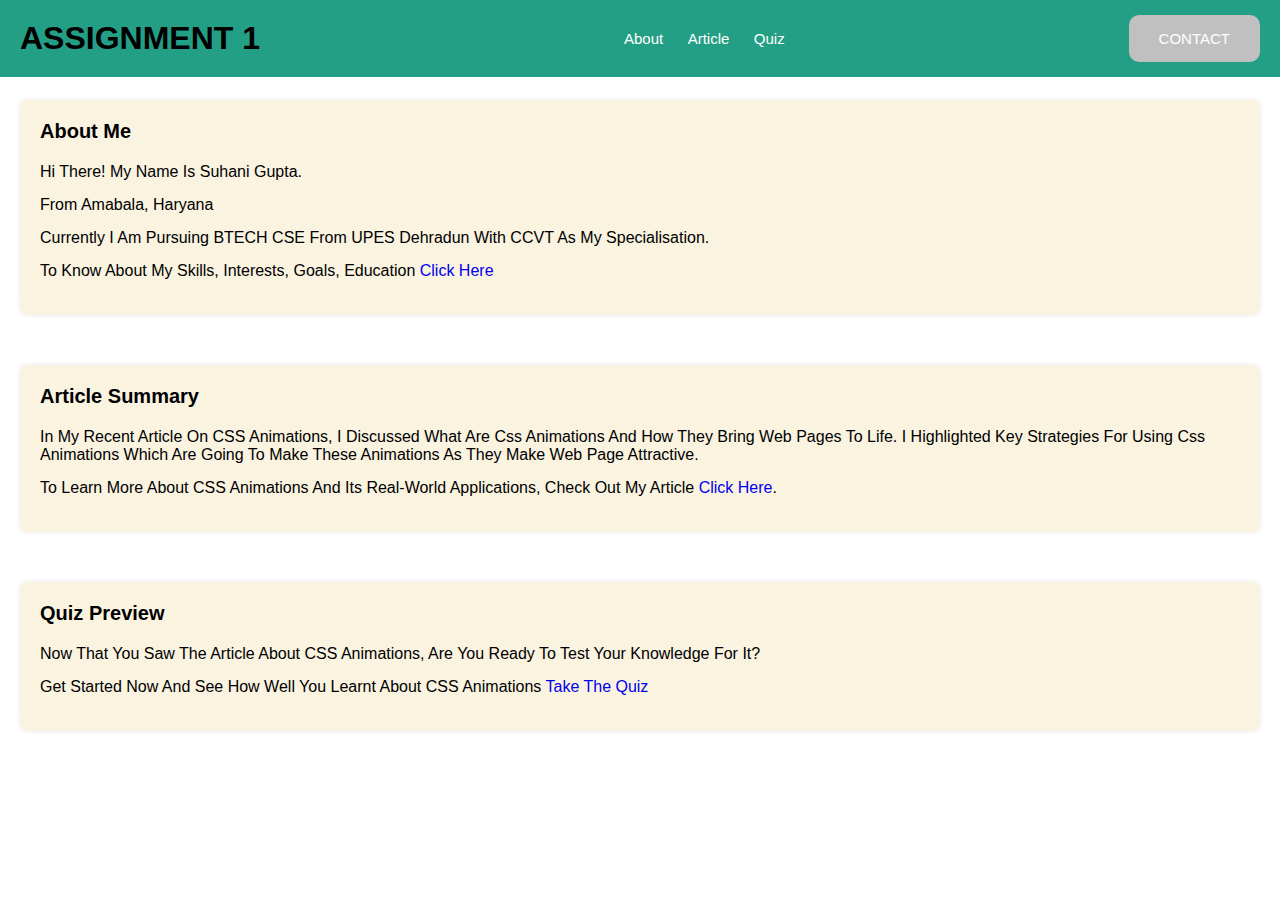
<file: index.html>
<!DOCTYPE html>
<html lang="en">
<head>
    <meta charset="UTF-8">
    <meta name="viewport" content="width=device-width, initial-scale=1.0">
    <title>Your Website</title>
    <style>
        :root {
            --mainclr: #239f85;
            --secclr:  #c0c0c0;
        }

        * {
            margin: 0;
            padding: 0;
            outline: none;
            box-sizing: border-box;
            transition: 0.5s;
            text-transform: capitalize;
            text-decoration: none;
        }

        html {
            font-size: 62.5%;
        }

        .header {
            padding: 20px;
            background-color: var(--mainclr);
            display: flex;
            justify-content: space-between;
            align-items: center;
            position: fixed;
            left: 0;
            right: 0;
            z-index: 1000;
        }

        .header #logo {
            width: 50px;
        }

        .navbar a {
            color: white;
            font-size: 1.5rem;
            margin-left: 2rem;
            position: relative;
        }

        .navbar a:after {
            content: '';
            background: var(--secclr);
            height: 3px;
            width: 0;
            position: absolute;
            top: 100%;
            left: 0;
            margin-top: 5px;
            transition: 0.4s;
        }

        .navbar a:hover:after {
            content: '';
            background: var(--secclr);
            width: 100%;
            height: 3px;
            position: absolute;
            top: 100%;
            left: 0;
            margin-top: 5px;
        }

        .icons div {
            font-size: 2rem;
            margin-right: 1rem;
            color: white;
            display: none;
        }

        .icons a {
            color: white;
            background: var(--secclr);
            padding: 1.5rem 3rem;
            font-size: 1.5rem;
            border-radius: 10px;
            transition: 0.3s;
        }

        nav ul li {
            display: inline;
            margin-right: 20px;
        }

        nav ul li a {
            color: #fff;
            text-decoration: none;
        }

        main {
            padding: 100px 20px 20px; /* Adjust the top padding to accommodate the fixed header */
        }

        .section {
            margin-bottom: 50px; /* Add space between sections */
            padding: 20px; /* Add padding to sections */
            background-color:#faf3e0; /* Add background color to sections */
            border-radius: 8px; /* Add border radius to sections */
            box-shadow: 0 0 5px rgba(0, 0, 0, 0.1); /* Add box shadow to sections */
            font-family: Arial, sans-serif; /* Add font family for all sections */
        }

        .section h2 {
            margin-bottom: 20px; /* Add margin to section headings */
            font-size: 2rem; /* Adjust font size of section headings */
        }

        .section p {
            margin-bottom: 15px;
            font-size: 1.6rem;
        }

        body {
            font-size: 16px;
            font-family: Arial, sans-serif; /* Add a fallback font family */
        }
    </style>
</head>
<body>
<header class="header">
    <h1><b>ASSIGNMENT 1</b></h1>

    <nav class="navbar">
        <a href="partA.html" target="_self">About</a>
        <a href="article.html" target="_self">Article</a>
        <a href="quiz.html" target="_self">Quiz</a>

       
       
    </nav>
    <div class="icons">
        <div id="menubar" class="fas fa-bars"></div>
        <a href="contact.html">CONTACT</a>
    </div>
</header>
<main>
    <section class="section">
        <h2>About Me</h2>
        <p>Hi there! My name is Suhani Gupta.</p>
        <p>From Amabala, Haryana</p>
        <p>Currently I am pursuing BTECH CSE from UPES Dehradun with CCVT as my specialisation.</p>
        <p>To know about my skills, interests, goals, education <a href="partA.html">Click here</a></p>
    </section>
    
    <section class="section">
        <h2>Article Summary</h2>
        <p>In my recent article on CSS animations, I discussed what are css animations and how they bring web pages to life. I highlighted key strategies for using css animations which are going to make these animations as they make web page attractive.</p>
        
        <p>To learn more about CSS animations and its real-world applications, check out my article <a href="article.html">Click here</a>.</p>
    </section>
    
    <section class="section">
        <h2>Quiz Preview</h2>
        <p>Now that you saw the article about CSS animations, Are you ready to test your knowledge for it? </p>
        <p>Get started now and see how well you learnt about CSS animations <a href="quiz.html">Take the Quiz</a></p>
    </section>
    
</main>

    
</body>
</html>
</file>
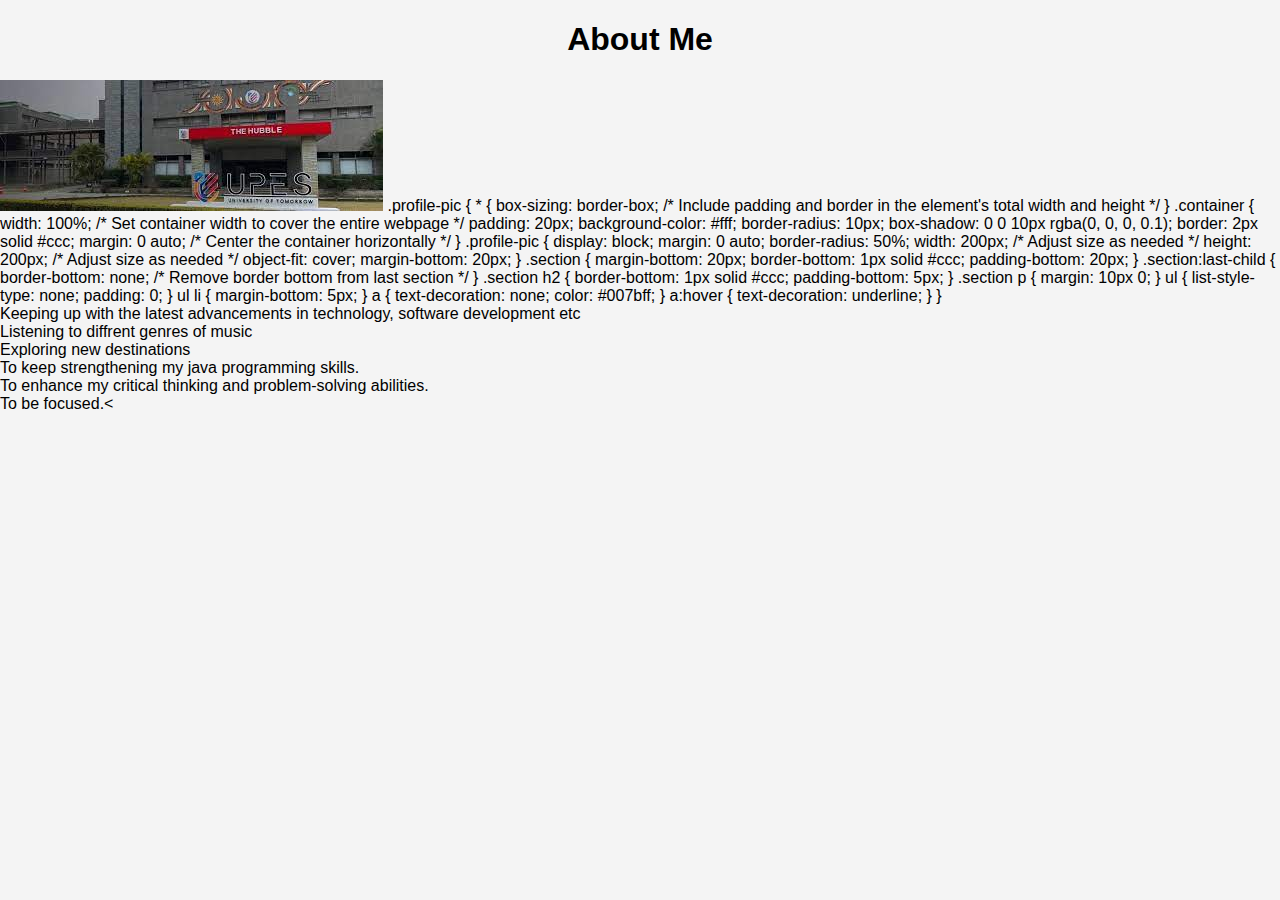
<file: aboutme.html>
<!DOCTYPE html>
<html lang="en">
<head>
    <meta charset="UTF-8">
    <meta name="viewport" content="width=device-width, initial-scale=1.0">
    <title>About Me</title>
    <link rel="stylesheet" href="styles.css">
</head>
<body>
    <header>
        <h1>About Me</h1>
        <!DOCTYPE html>



<!-- Image to rotate -->
<img src="upeis.jpg" alt="Your Image" class="rotate-img">

</body>
</html>

.profile-pic {
    * {
        box-sizing: border-box; /* Include padding and border in the element's total width and height */
      }
      
      .container {
        width: 100%; /* Set container width to cover the entire webpage */
        padding: 20px;
        background-color: #fff;
        border-radius: 10px;
        box-shadow: 0 0 10px rgba(0, 0, 0, 0.1);
        border: 2px solid #ccc;
        margin: 0 auto; /* Center the container horizontally */
      }
      
      .profile-pic {
        display: block;
        margin: 0 auto;
        border-radius: 50%;
        width: 200px; /* Adjust size as needed */
        height: 200px; /* Adjust size as needed */
        object-fit: cover;
        margin-bottom: 20px;
      }
      
      .section {
        margin-bottom: 20px;
        border-bottom: 1px solid #ccc;
        padding-bottom: 20px;
      }
      
      .section:last-child {
        border-bottom: none; /* Remove border bottom from last section */
      }
      
      .section h2 {
        border-bottom: 1px solid #ccc;
        padding-bottom: 5px;
      }
      
      .section p {
        margin: 10px 0;
      }
      
      ul {
        list-style-type: none;
        padding: 0;
      }
      
      ul li {
        margin-bottom: 5px;
      }
      
      a {
        text-decoration: none;
        color: #007bff;
      }
      
      a:hover {
        text-decoration: underline;
      }
      
      
  }

  <li>Keeping up with the latest advancements in technology, software development etc</li>
        <li>Listening to diffrent genres of music</li>
        <li>Exploring new destinations</li>

        To keep strengthening my java programming skills. </li>
      <li> To enhance my critical thinking and problem-solving abilities.</li>
      <li>To be focused.<
</file>
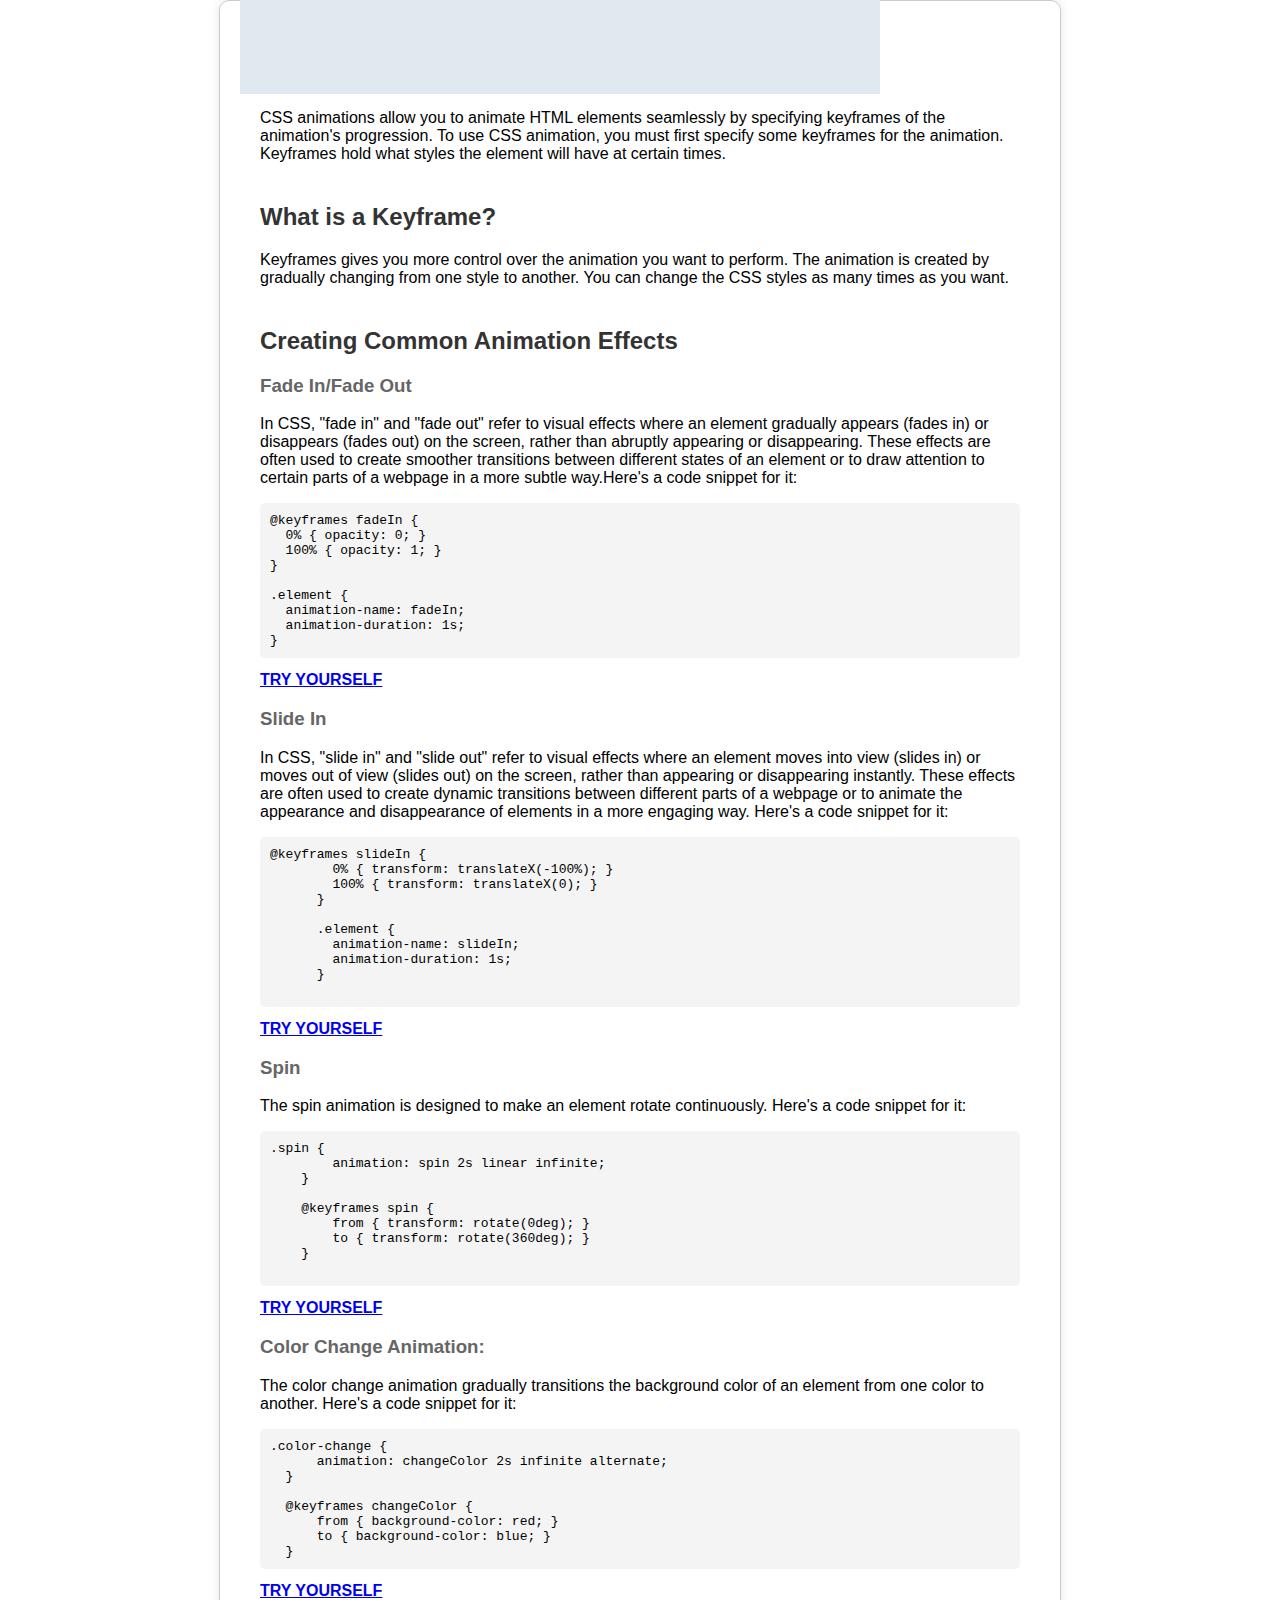
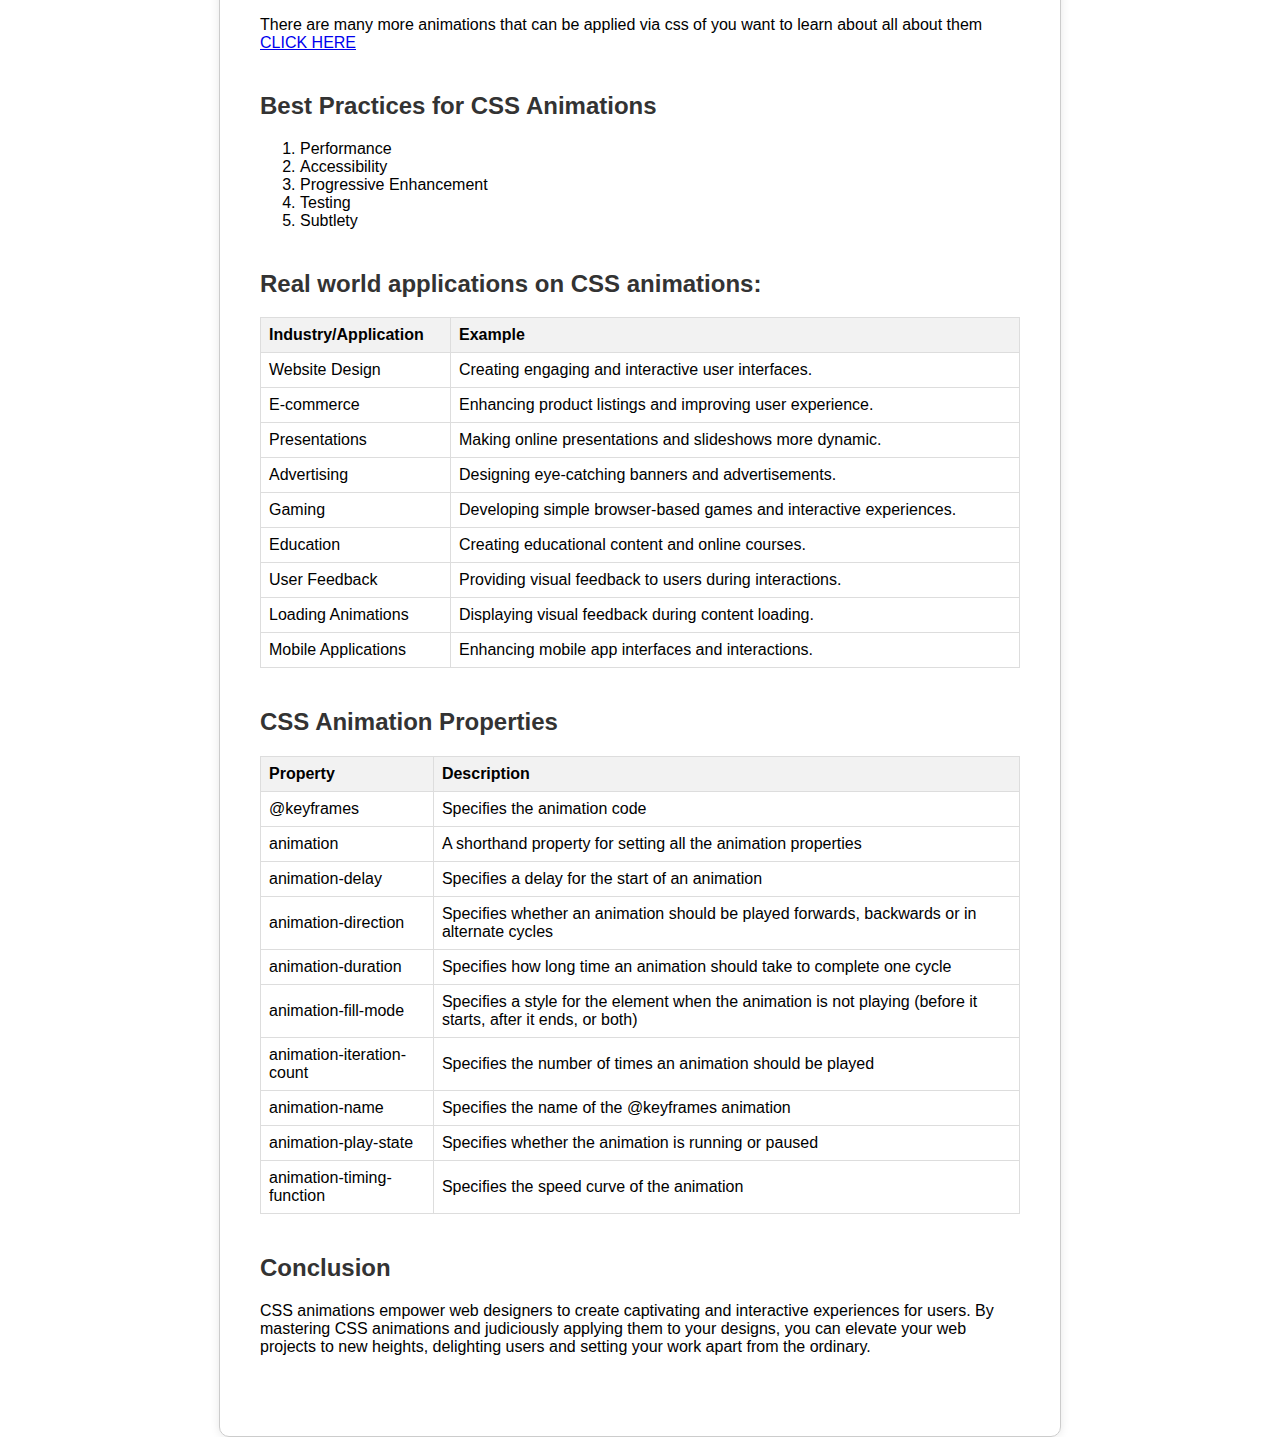
<file: article.html>
<!DOCTYPE html>
<html lang="en">
<head>
  <meta charset="UTF-8">
  <meta name="viewport" content="width=device-width, initial-scale=1.0">
  <title>Mastering CSS Animations: Bringing Your Web Designs to Life</title>
  <link rel="stylesheet" href="article.css">
</head>
<body>
  <div class="container">

  <header>
    <h1>Mastering CSS Animations: Bringing Your Web Designs to Life</h1>
  </header>

  <article>
    <section>
      <h2>Understanding CSS Animations</h2>
      <p>CSS animations allow you to animate HTML elements seamlessly by specifying keyframes of the animation's progression. To use CSS animation, you must first specify some keyframes for the animation.

        Keyframes hold what styles the element will have at certain times.</p>
      
    </section>
    <section>
        <h2>What is a Keyframe?</h2>
        <p>Keyframes gives you more control over the animation you want to perform. The animation is created by gradually changing from one style to another. You can change the CSS styles as many times as you want.</p>
    </section>

    <section>
      <h2>Creating Common Animation Effects</h2>
      <h3>Fade In/Fade Out</h3>
      <p>In CSS, "fade in" and "fade out" refer to visual effects where an element gradually appears (fades in) or disappears (fades out) on the screen, rather than abruptly appearing or disappearing. These effects are often used to create smoother transitions between different states of an element or to draw attention to certain parts of a webpage in a more subtle way.Here's a code snippet for it:</p>
      <pre><code>@keyframes fadeIn {
  0% { opacity: 0; }
  100% { opacity: 1; }
}

.element {
  animation-name: fadeIn;
  animation-duration: 1s;
}</code></pre><a href="fadeIn.html"><b>TRY YOURSELF</b></a>
      <h3>Slide In</h3>
      <p>In CSS, "slide in" and "slide out" refer to visual effects where an element moves into view (slides in) or moves out of view (slides out) on the screen, rather than appearing or disappearing instantly. These effects are often used to create dynamic transitions between different parts of a webpage or to animate the appearance and disappearance of elements in a more engaging way. Here's a code snippet for it: </p>
      <pre><code>@keyframes slideIn {
        0% { transform: translateX(-100%); }
        100% { transform: translateX(0); }
      }
      
      .element {
        animation-name: slideIn;
        animation-duration: 1s;
      }
      </code></pre><a href="slidein.html"><b>TRY YOURSELF</b></a>
      <h3>Spin</h3>
      <p>The spin animation is designed to make an element rotate continuously.  Here's a code snippet for it: </p>
      <pre><code>.spin {
        animation: spin 2s linear infinite;
    }
    
    @keyframes spin {
        from { transform: rotate(0deg); }
        to { transform: rotate(360deg); }
    }
    </code></pre><a href="spin.html"><b>TRY YOURSELF</b></a>
    <h3>Color Change Animation:</h3>
    <p>The color change animation gradually transitions the background color of an element from one color to another. Here's a code snippet for it:  </p>
    <pre><code>.color-change {
      animation: changeColor 2s infinite alternate;
  }
  
  @keyframes changeColor {
      from { background-color: red; }
      to { background-color: blue; }
  }</code></pre><a href="changecolor.html"><b>TRY YOURSELF</b></a>
  <p>There are many more animations that can be applied via css of you want to learn about all about them <a href="http://https://www.w3schools.com/css/css3_animations.asp">CLICK HERE</a></p>
    </section>

    <section>
      <h2>Best Practices for CSS Animations</h2>
      <ol>
        <li>Performance</li>
        <li>Accessibility</li>
        <li>Progressive Enhancement</li>
        <li>Testing</li>
        <li>Subtlety</li>
      </ol>
      
    </section>
    <section><h2>Real world applications on CSS animations:</h2>
     
      <style>
          table {
              width: 100%;
              border-collapse: collapse;
          }
          th, td {
              border: 1px solid #ddd;
              padding: 8px;
              text-align: left;
          }
          th {
              background-color: #f2f2f2;
          }
      </style>
  </head>
  <body>
  
  
  
  <table>
      <tr>
          <th>Industry/Application</th>
          <th>Example</th>
      </tr>
      <tr>
          <td>Website Design</td>
          <td>Creating engaging and interactive user interfaces.</td>
      </tr>
      <tr>
          <td>E-commerce</td>
          <td>Enhancing product listings and improving user experience.</td>
      </tr>
      <tr>
          <td>Presentations</td>
          <td>Making online presentations and slideshows more dynamic.</td>
      </tr>
      <tr>
          <td>Advertising</td>
          <td>Designing eye-catching banners and advertisements.</td>
      </tr>
      <tr>
          <td>Gaming</td>
          <td>Developing simple browser-based games and interactive experiences.</td>
      </tr>
      <tr>
          <td>Education</td>
          <td>Creating educational content and online courses.</td>
      </tr>
      <tr>
          <td>User Feedback</td>
          <td>Providing visual feedback to users during interactions.</td>
      </tr>
      <tr>
          <td>Loading Animations</td>
          <td>Displaying visual feedback during content loading.</td>
      </tr>
      <tr>
          <td>Mobile Applications</td>
          <td>Enhancing mobile app interfaces and interactions.</td>
      </tr>
  </table></section>
    <section><!DOCTYPE html>
      <html lang="en">
      <head>
      <meta charset="UTF-8">
      <meta name="viewport" content="width=device-width, initial-scale=1.0">
      <title>CSS Animation Properties</title>
      <style>
          table {
              width: 100%;
              border-collapse: collapse;
          }
          th, td {
              border: 1px solid #dddddd;
              text-align: left;
              padding: 8px;
          }
          th {
              background-color: #f2f2f2;
          }
      </style>
      </head>
      <body>
      
      <h2>CSS Animation Properties</h2>
      
      <table>
        <tr>
          <th>Property</th>
          <th>Description</th>
        </tr>
        <tr>
          <td>@keyframes</td>
          <td>Specifies the animation code</td>
        </tr>
        <tr>
          <td>animation</td>
          <td>A shorthand property for setting all the animation properties</td>
        </tr>
        <tr>
          <td>animation-delay</td>
          <td>Specifies a delay for the start of an animation</td>
        </tr>
        <tr>
          <td>animation-direction</td>
          <td>Specifies whether an animation should be played forwards, backwards or in alternate cycles</td>
        </tr>
        <tr>
          <td>animation-duration</td>
          <td>Specifies how long time an animation should take to complete one cycle</td>
        </tr>
        <tr>
          <td>animation-fill-mode</td>
          <td>Specifies a style for the element when the animation is not playing (before it starts, after it ends, or both)</td>
        </tr>
        <tr>
          <td>animation-iteration-count</td>
          <td>Specifies the number of times an animation should be played</td>
        </tr>
        <tr>
          <td>animation-name</td>
          <td>Specifies the name of the @keyframes animation</td>
        </tr>
        <tr>
          <td>animation-play-state</td>
          <td>Specifies whether the animation is running or paused</td>
        </tr>
        <tr>
          <td>animation-timing-function</td>
          <td>Specifies the speed curve of the animation</td>
        </tr>
      </table>
      
      </body>
      </html>
      </section>

    <section>
      <h2>Conclusion</h2>
      <p>CSS animations empower web designers to create captivating and interactive experiences for users. By mastering CSS animations and judiciously applying them to your designs, you can elevate your web projects to new heights, delighting users and setting your work apart from the ordinary.</p>
      
    </section>
  </article>
</div>
  
</body>
</html>
</file>
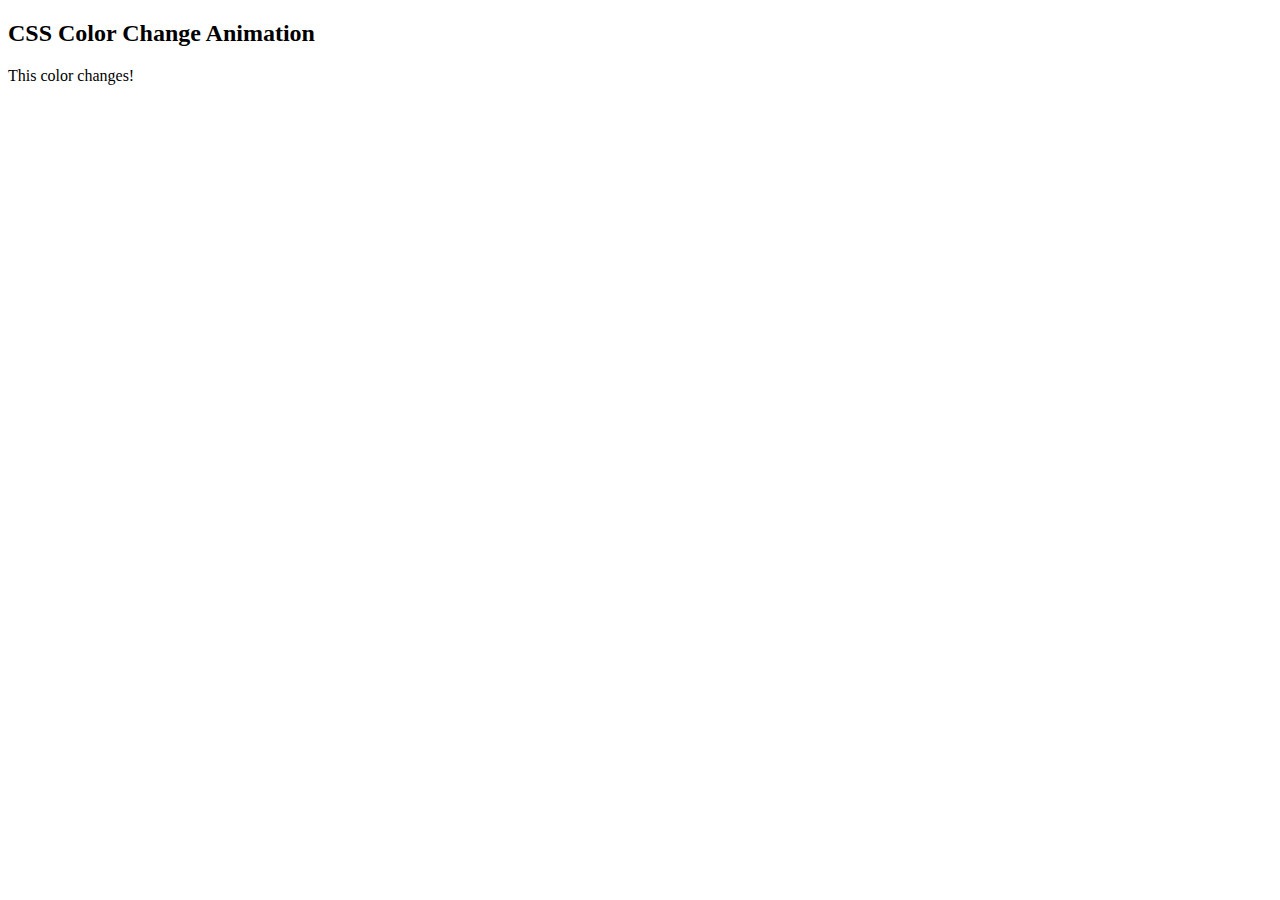
<file: changecolor.html>
<!DOCTYPE html>
<html lang="en">
<head>
<meta charset="UTF-8">
<meta name="viewport" content="width=device-width, initial-scale=1.0">
<title>CSS Color Change Animation</title>
<style>
    .color-change {
        animation: changeColor 2s infinite alternate;
    }

    @keyframes changeColor {
        from {
            background-color: red;
        }
        to {
            background-color: blue;
        }
    }
</style>
</head>
<body>

<h2>CSS Color Change Animation</h2>

<div class="color-change">
    This color changes!
</div>

</body>
</html>
</file>
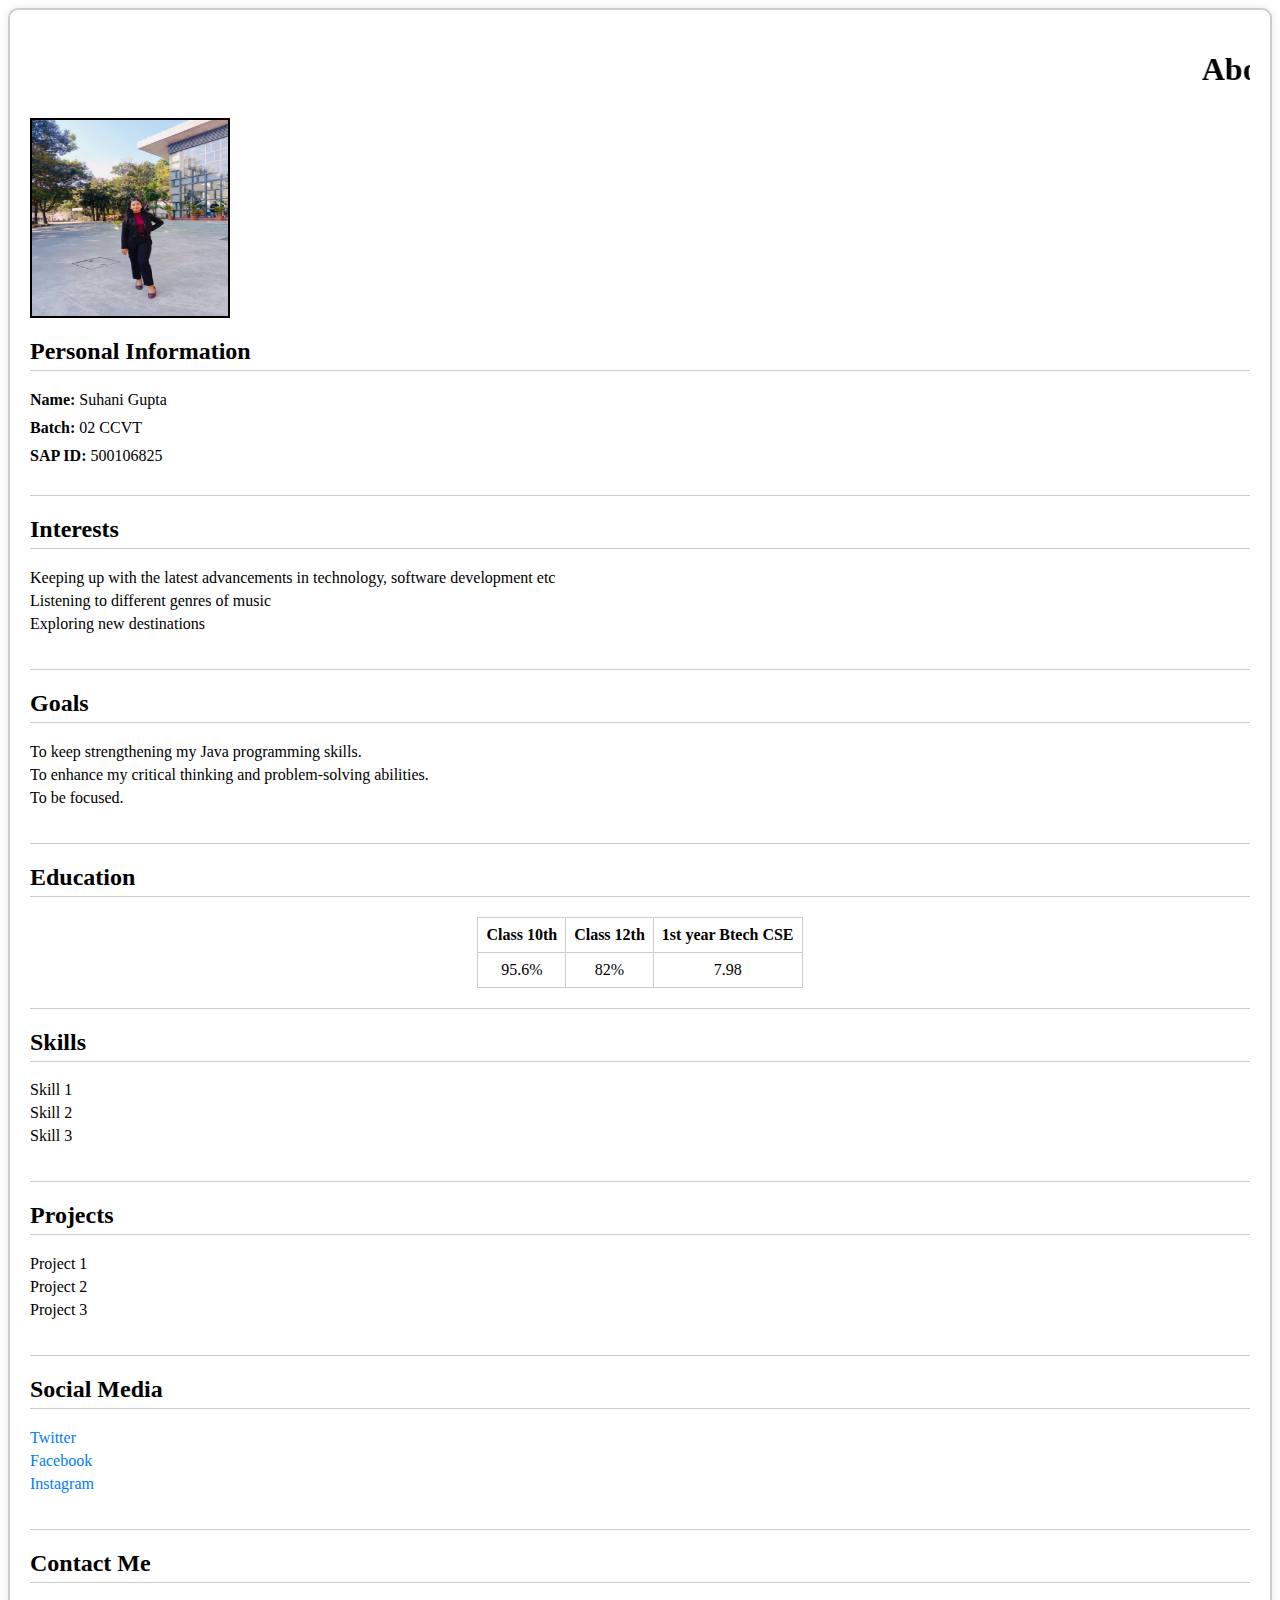
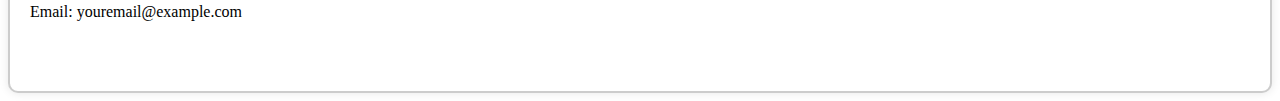
<file: chat.html>
<!DOCTYPE html>
<html lang="en">
<head>
<meta charset="UTF-8">
<meta name="viewport" content="width=device-width, initial-scale=1.0">
<title>About Me</title>
<style>
  * {
    box-sizing: border-box; /* Include padding and border in the element's total width and height */
  }

  .container {
    width: 100%; /* Set container width to cover the entire webpage */
    padding: 20px;
    background-color: #fff;
    border-radius: 10px;
    box-shadow: 0 0 10px rgba(0, 0, 0, 0.1);
    border: 2px solid #ccc;
    margin: 0 auto; /* Center the container horizontally */
  }

  .profile-pic {
    display: block;
  margin: black;
  
  width: 200px; /* Adjust size as needed */
  height: 200px; /* Adjust size as needed */
  
  margin-bottom: 20px;
  border: 2px solid black;
  align-items: center;
  }

  .section {
    margin-bottom: 20px;
    border-bottom: 1px solid #ccc;
    padding-bottom: 20px;
  }

  .section:last-child {
    border-bottom: none; /* Remove border bottom from last section */
  }

  .section h2 {
    border-bottom: 1px solid #ccc;
    padding-bottom: 5px;
  }

  .section p {
    margin: 10px 0;
  }

  ul {
    list-style-type: none;
    padding: 0;
  }

  ul li {
    margin-bottom: 5px;
  }

  a {
    text-decoration: none;
    color: #007bff;
  }

  a:hover {
    text-decoration: underline;
  }

  table {
    margin: 0 auto;
    border-collapse: collapse;
  }

  th, td {
    padding: 8px;
    text-align: center;
    border: 1px solid #ccc;
  }

</style>
</head>
<body>

<div class="container">
  <h1><center><marquee>About Me</marquee></center></h1>
  <img src="picture.jpg" alt="Your Photo" class="profile-pic">
  
  <div class="section">
    <h2>Personal Information</h2>
    <p><strong>Name:</strong> Suhani Gupta</p>
    <p><strong>Batch:</strong> 02 CCVT</p>
    <p><strong>SAP ID:</strong> 500106825</p>
  </div>

  <div class="section">
    <h2>Interests</h2>
    <ul>
      <li>Keeping up with the latest advancements in technology, software development etc</li>
      <li>Listening to different genres of music</li>
      <li>Exploring new destinations</li>
    </ul>
  </div>

  <div class="section">
    <h2>Goals</h2>
    <ul>
      <li>To keep strengthening my Java programming skills. </li>
      <li>To enhance my critical thinking and problem-solving abilities.</li>
      <li>To be focused.</li>
    </ul>
  </div>

  <div class="section">
    <h2>Education</h2>
    <div>
      <table border="1">
        <thead>
          <tr>
            <th>Class 10th</th>
            <th>Class 12th</th>
            <th>1st year Btech CSE</th>
          </tr>
        </thead>
        <tbody>
          <tr>
            <td>95.6%</td>
            <td>82%</td>
            <td>7.98</td>
          </tr>
        </tbody>
      </table>
    </div>
  </div>

  <div class="section">
    <h2>Skills</h2>
    <ul>
      <li>Skill 1</li>
      <li>Skill 2</li>
      <li>Skill 3</li>
    </ul>
  </div>

  <div class="section">
    <h2>Projects</h2>
    <ul>
      <li>Project 1</li>
      <li>Project 2</li>
      <li>Project 3</li>
    </ul>
  </div>

  <div class="section">
    <h2>Social Media</h2>
    <ul>
      <li><a href="https://example.com">Twitter</a></li>
      <li><a href="https://example.com">Facebook</a></li>
      <li><a href="https://example.com">Instagram</a></li>
    </ul>
  </div>

  <div class="section">
    <h2>Contact Me</h2>
    <p>Email: youremail@example.com</p>
  </div>
</div>

</body>
</html>
</file>
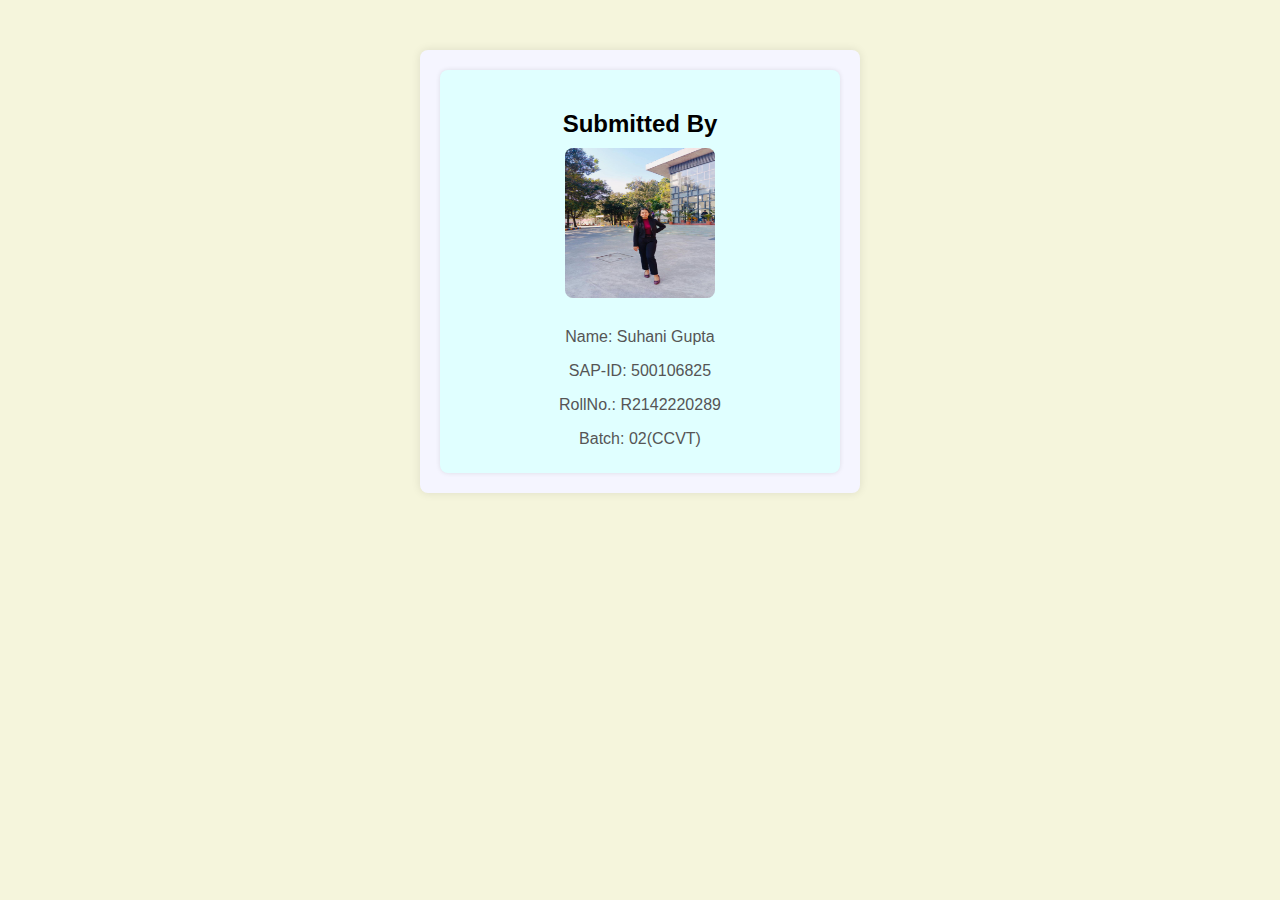
<file: contact.html>
<!DOCTYPE html>
<html lang="en">
<head>
    <meta charset="UTF-8">
    <meta name="viewport" content="width=device-width, initial-scale=1.0">
    <title>Submitted By</title>
    <style>
        body {
            font-family: Arial, sans-serif;
            background-color: beige;
            margin: 0;
            padding: 0;
        }

        .container {
            max-width: 400px; /* Adjust the width as needed */
            margin: 50px auto;
            padding: 20px;
            background-color:#f5f5ff;
            border-radius: 8px;
            box-shadow: 0 0 10px rgba(0, 0, 0, 0.1);
            text-align: center; /* Center the content */
        }

        .submitted-box {
            padding: 20px;
            background-color: lightcyan;
            border-radius: 8px;
            box-shadow: 0 0 5px rgba(0, 0, 0, 0.1);
        }

        .submitted-box img {
            width: 150px; /* Adjust the width as needed */
            height: 150px; /* Adjust the height as needed */
            border-radius: 8px; /* Adjust border-radius to make the images appear in square or rectangular shape */
            margin-bottom: 10px;
        }

        .submitted-info h2 {
            font-size: 24px;
            margin-bottom: 10px;
        }

        .submitted-info p {
            font-size: 16px;
            color: #555;
            margin-bottom: 5px;
        }
    </style>
</head>
<body>
    <div class="container">
        <div class="submitted-box">
            <div class="submitted-info">
                <h2>Submitted By</h2>
                <img src="picture.jpg" alt="Submitted By">
                <p>Name: Suhani Gupta </p>
                <p>SAP-ID: 500106825</p>
                <p>RollNo.: R2142220289</p>
                <p>Batch: 02(CCVT)</p>
            </div>
        </div>
    </div>
</body>
</html>
</file>
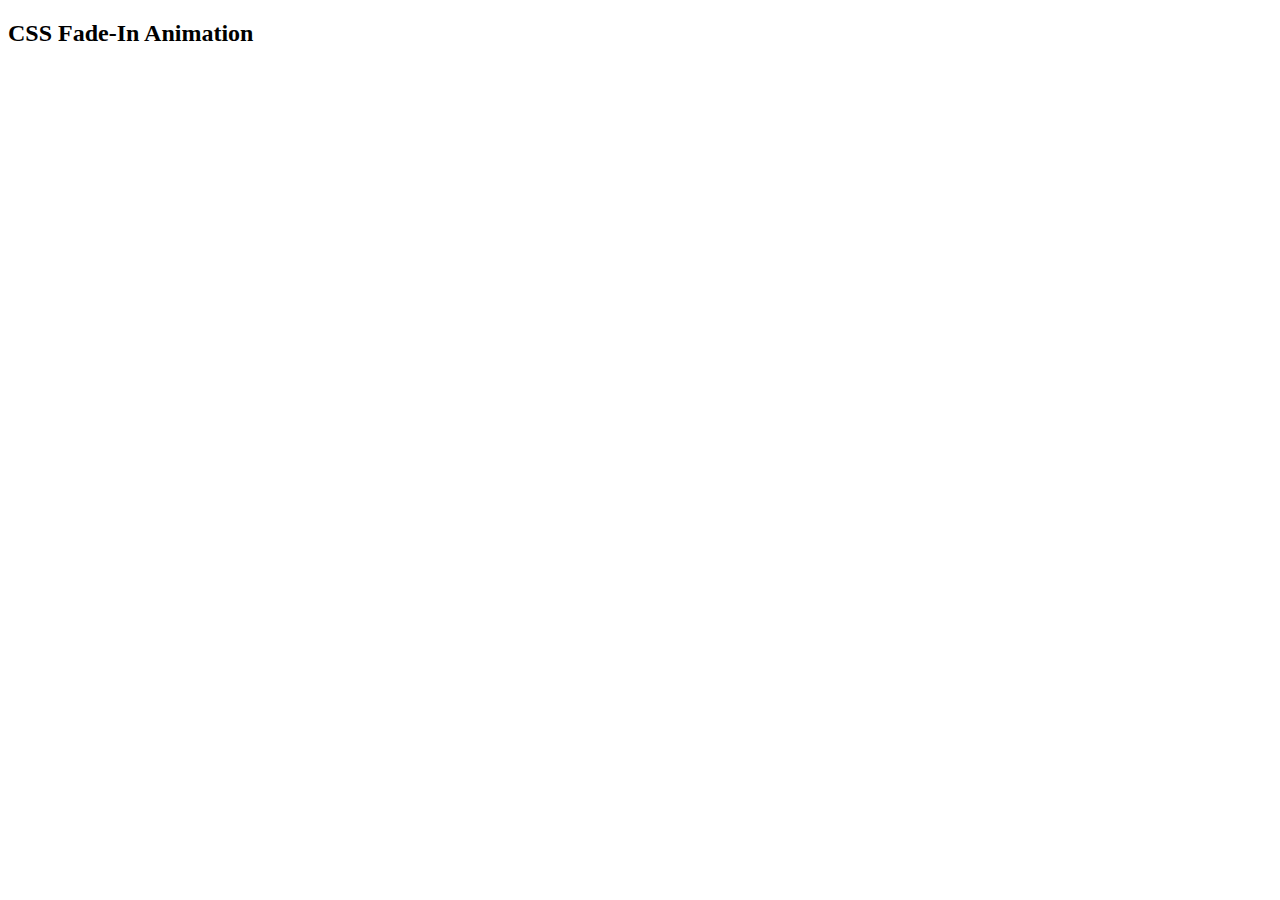
<file: fadeIn.html>
<!DOCTYPE html>
<html lang="en">
<head>
<meta charset="UTF-8">
<meta name="viewport" content="width=device-width, initial-scale=1.0">
<title>CSS Fade-In Animation</title>
<style>
    .fade-in {
        animation: fadeIn 1s forwards;
        opacity: 0;
    }

    @keyframes fadeIn {
        from {
            opacity: 0;
        }
        to {
            opacity: 1;
        }
    }
</style>
</head>
<body>

<h2>CSS Fade-In Animation</h2>

<div class="fade-in">
    This content fades in.
</div>

</body>
</html>
</file>
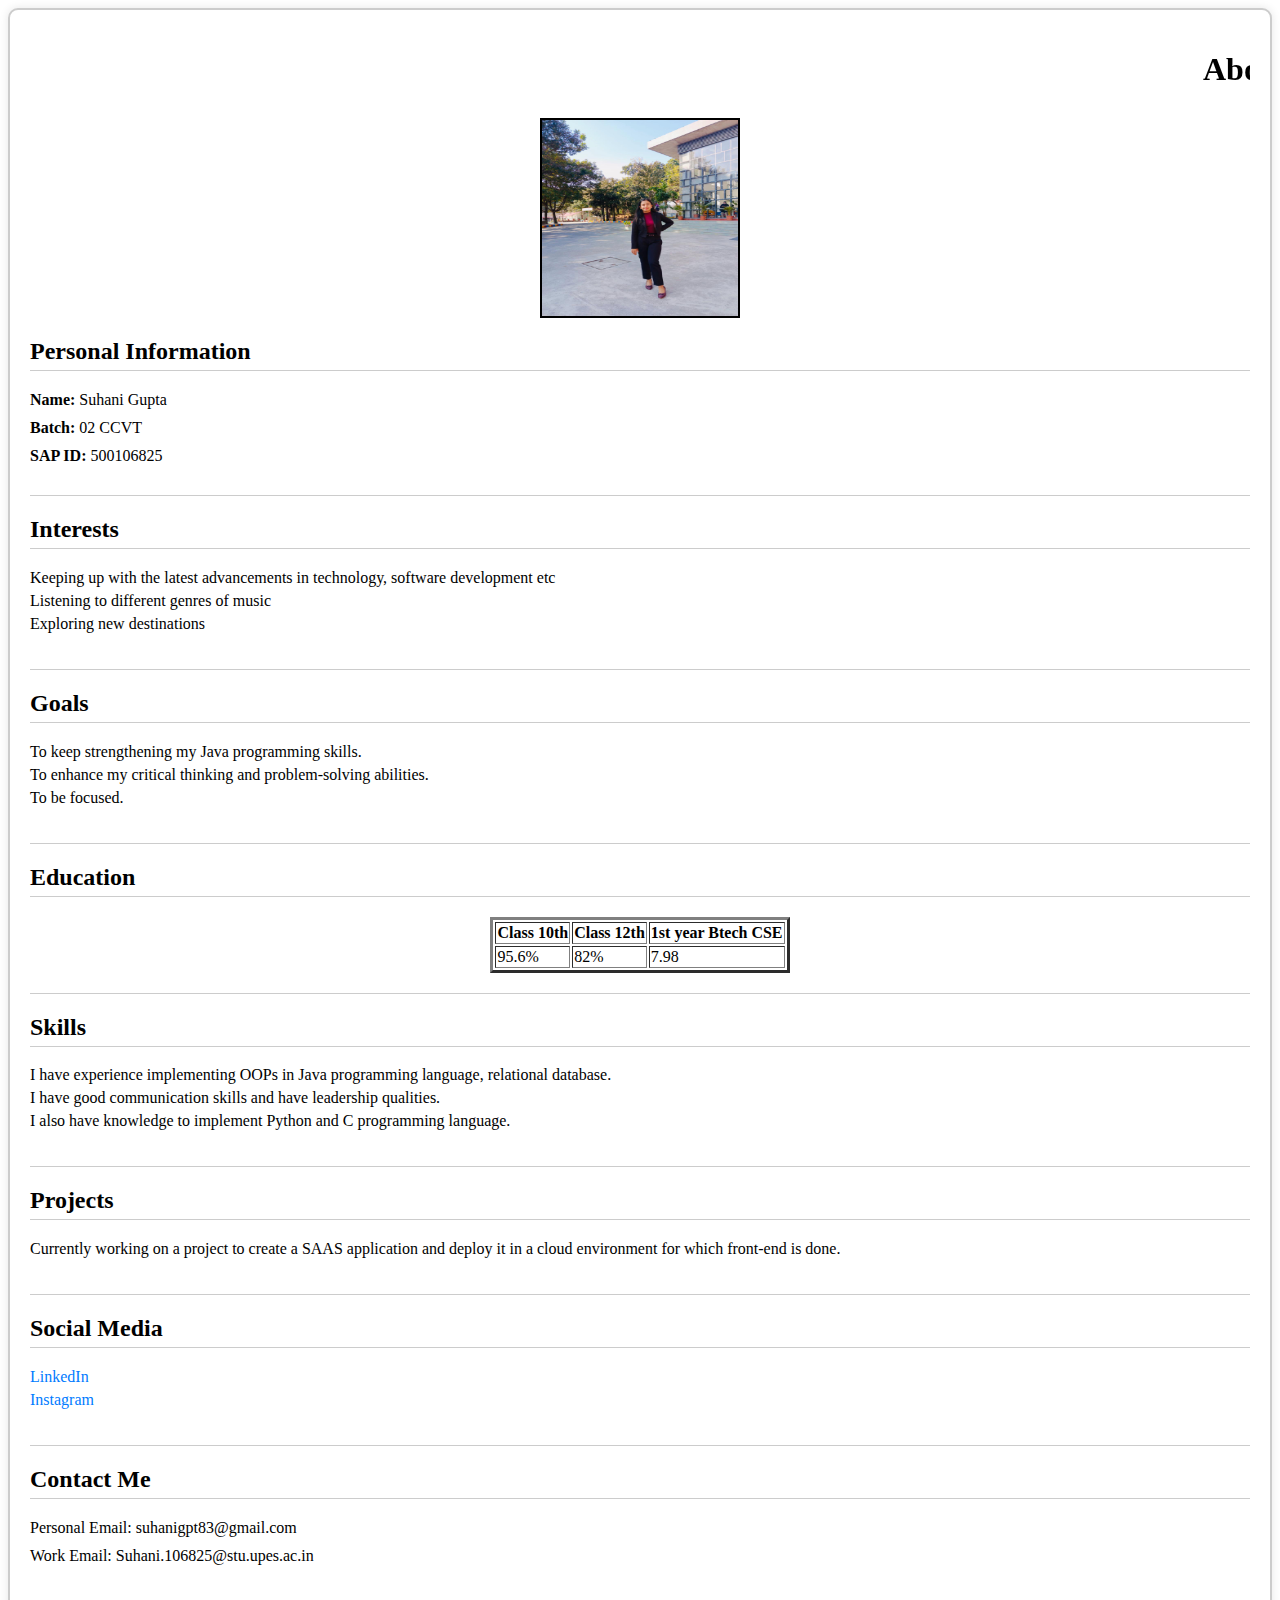
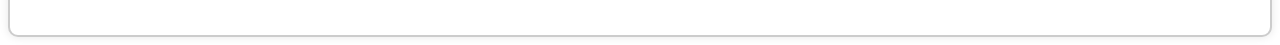
<file: partA.html>
<!DOCTYPE html>
<html lang="en">
<head>
<meta charset="UTF-8">
<meta name="viewport" content="width=device-width, initial-scale=1.0">
<title>About Me</title>
<style>
  * {
  box-sizing: border-box; /* Include padding and border in the element's total width and height */
}

.container {
  width: 100%; /* Set container width to cover the entire webpage */
  padding: 20px;
  background-color: #fff;
  border-radius: 10px;
  box-shadow: 0 0 10px rgba(0, 0, 0, 0.1);
  border: 2px solid #ccc;
  margin: 0 auto; /* Center the container horizontally */
}

.profile-pic {
    
  display: block;
  margin: black;
  
  width: 200px; /* Adjust size as needed */
  height: 200px; /* Adjust size as needed */
  
  margin-bottom: 20px;
  border: 2px solid black;
  align-items: center;
}

.section {
  margin-bottom: 20px;
  border-bottom: 1px solid #ccc;
  padding-bottom: 20px;
}

.section:last-child {
  border-bottom: none; /* Remove border bottom from last section */
}

.section h2 {
  border-bottom: 1px solid #ccc;
  padding-bottom: 5px;
}

.section p {
  margin: 10px 0;
}

ul {
  list-style-type: none;
  padding: 0;
}

ul li {
  margin-bottom: 5px;
}

a {
  text-decoration: none;
  color: #007bff;
}

a:hover {
  text-decoration: underline;
}

</style>
</head>
<body>

<div class="container">
  <h1><center><marquee>About Me</marquee></center></h1>
  <center><img src="picture.jpg" alt="Your Photo" class="profile-pic"></center>
  
  <div class="section">
    <h2>Personal Information</h2>
    <p><strong>Name:</strong> Suhani Gupta</p>
    <p><strong>Batch:</strong> 02 CCVT</p>
    <p><strong>SAP ID:</strong> 500106825</p>
  </div>

  <div class="section">
    <h2>Interests</h2>
    <ul>
        <li>Keeping up with the latest advancements in technology, software development etc</li>
        <li>Listening to different genres of music</li>
        <li>Exploring new destinations</li>
      <!-- Add more interests as needed -->
    </ul>
  </div>

  <div class="section">
    <h2>Goals</h2>
    <ul>
        <li>To keep strengthening my Java programming skills. </li>
        <li> To enhance my critical thinking and problem-solving abilities.</li>
        <li>To be focused.</li>
      <!-- Add more goals as needed -->
    </ul>
  </div>

  <div class="section">
    <h2>Education</h2>
    <div>
      <table border="3" align="center">
        <tr>
            <th>Class 10th</th>
            <th>Class 12th</th>
            <th>1st year Btech CSE</th>
        </tr>
        <tr>
            <td>95.6%</td>
            <td>82%</td>
            <td>7.98</td>
        </tr>
      </table>
    </div>
  </div>

  <div class="section">
    <h2>Skills</h2>
    <ul>
      <li>I have experience implementing OOPs in Java programming language, relational database. </li>
      <li>I have good communication skills and have leadership qualities.</li>
      <li>I also have knowledge to implement Python and C programming language.</li>
      <!-- Add more skills as needed -->
    </ul>
  </div>

  <div class="section">
    <h2>Projects</h2>
    <ul>
      <li>Currently working on a project to create a SAAS application and deploy it in a cloud environment for which front-end is done.</li>
      <!-- Add more projects as needed -->
    </ul>
  </div>

  <div class="section">
    <h2>Social Media</h2>
    <ul>
      <li><a href="http://www.linkedin.com/in/">LinkedIn</a></li>
      <li><a href="https://www.instagram.com/suhanii18_?igsh=MTR5aDZmbTRxaHo0dw%3D%3D&utm_source=qr">Instagram</a></li>
      <!-- Add more social media links as needed -->
    </ul>
  </div>

  <div class="section">
    <h2>Contact Me</h2>
    <p>Personal Email: suhanigpt83@gmail.com</p>
    <p>Work Email: Suhani.106825@stu.upes.ac.in </p>
    <!-- Add more contact information as needed -->
  </div>
</div>

</body>
</html>
</file>
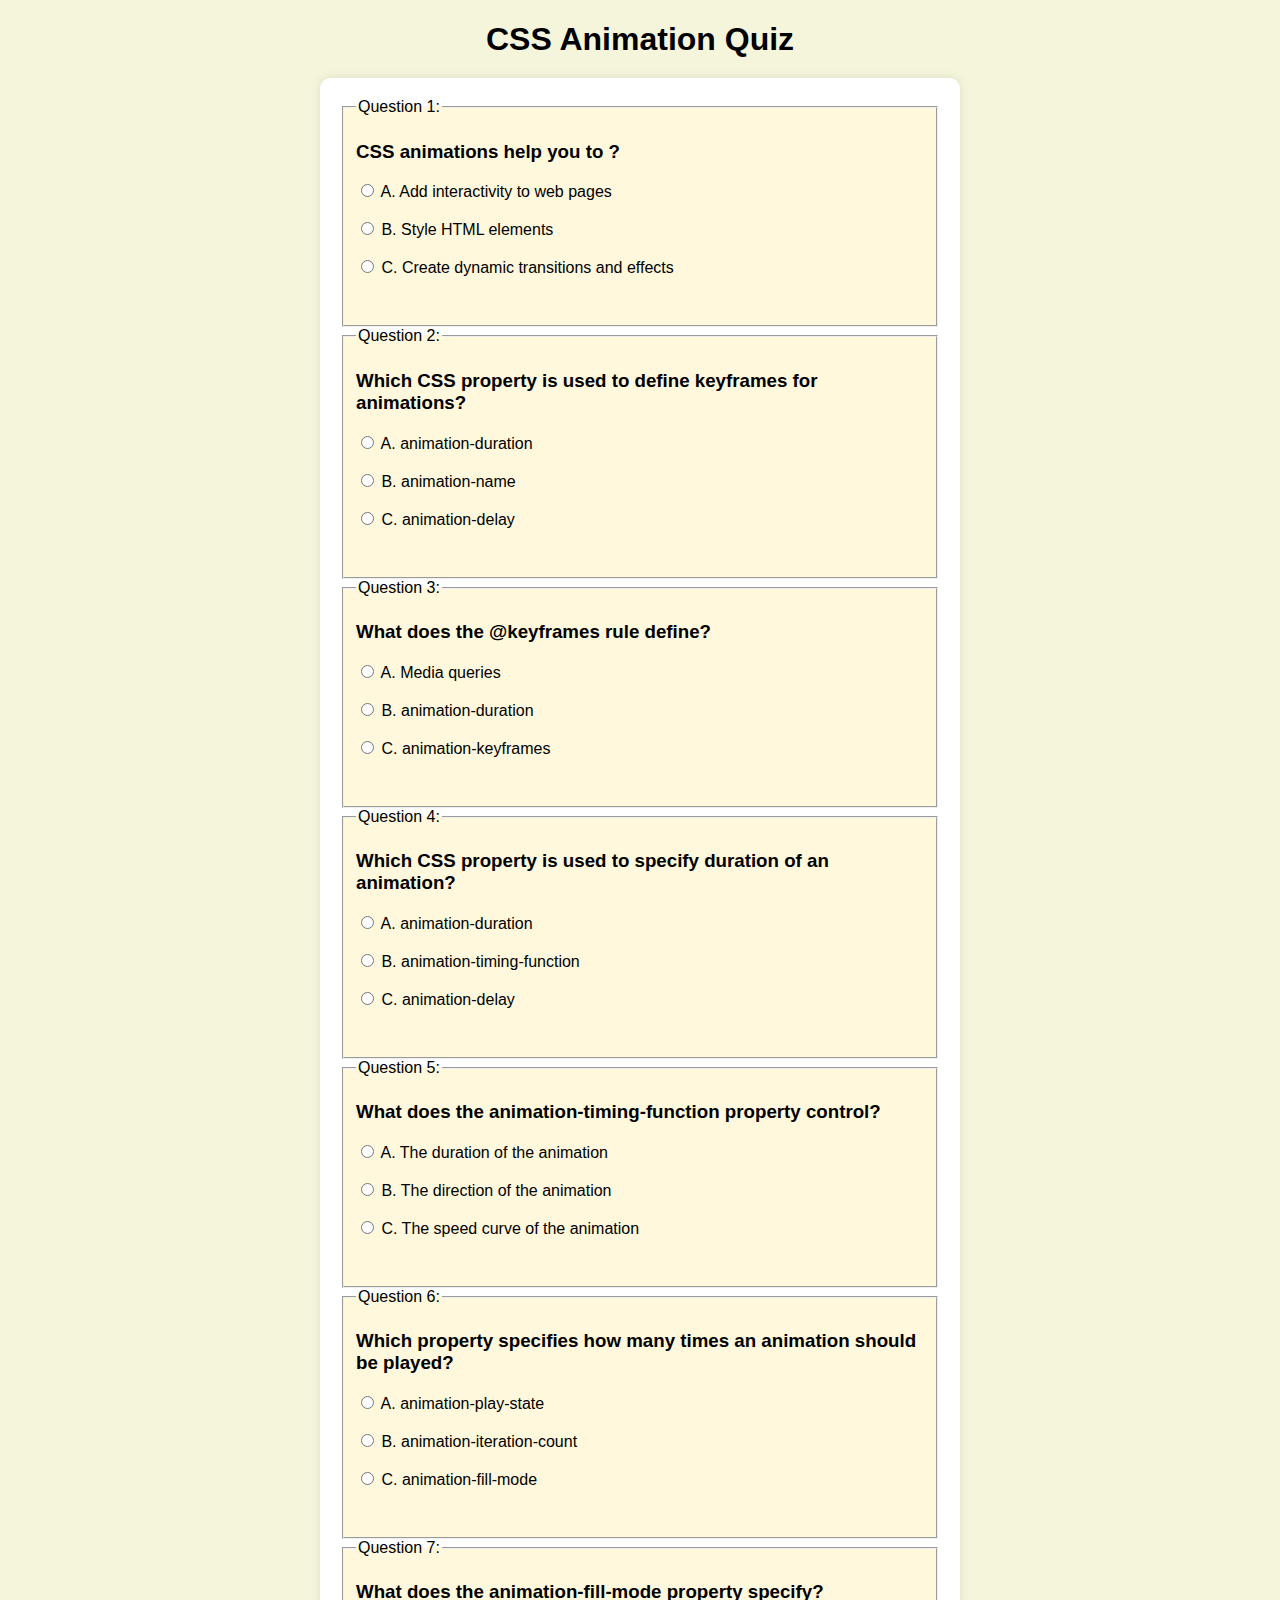
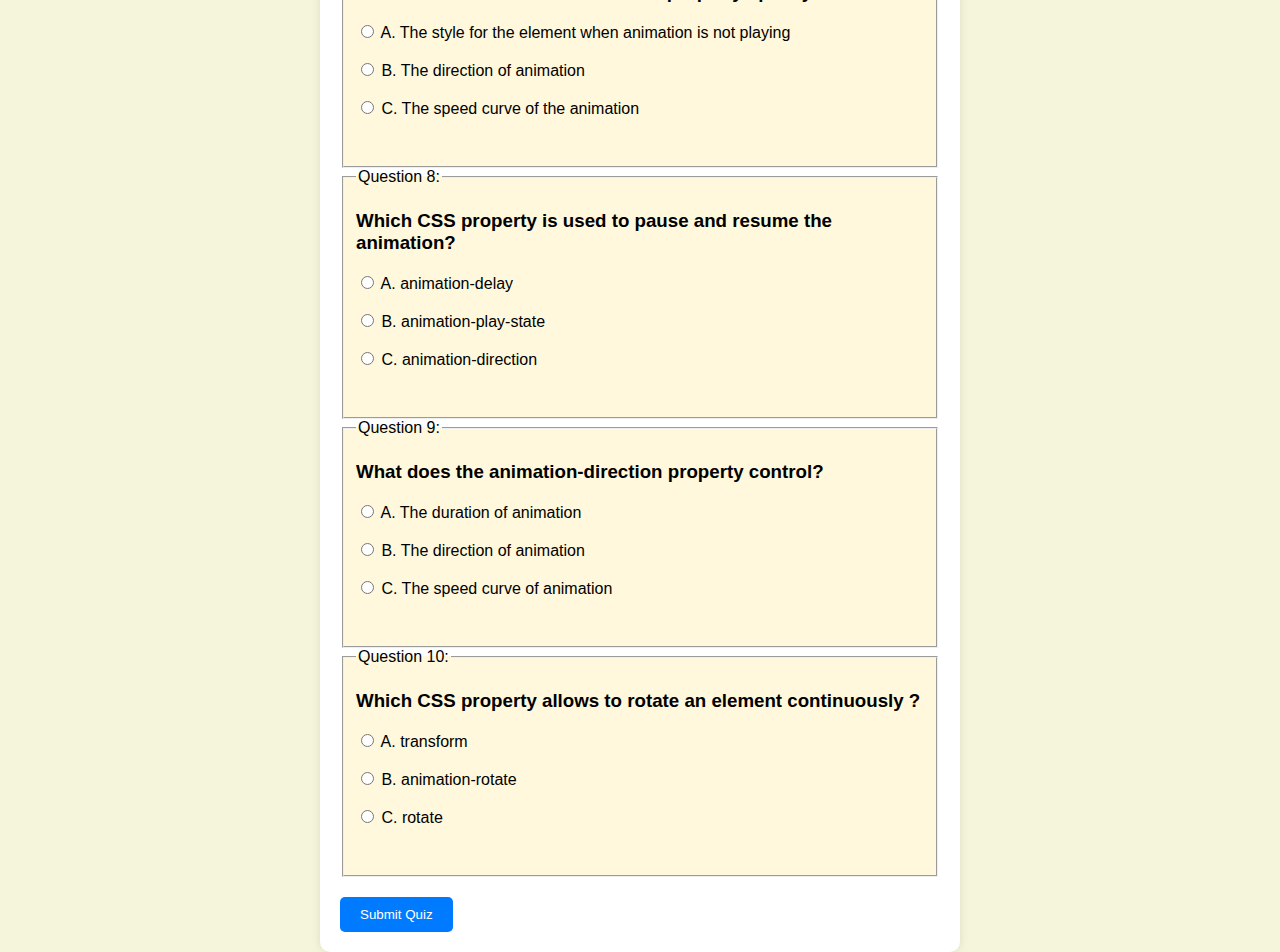
<file: quiz.html>
<!DOCTYPE html>
<html lang="en">
<head>
<meta charset="UTF-8">
<meta name="viewport" content="width=device-width, initial-scale=1.0">
<title>CSS Animation Quiz</title>
<!DOCTYPE html>
<html lang="en">
<head>
<meta charset="UTF-8">
<meta name="viewport" content="width=device-width, initial-scale=1.0">
<title>CSS Animation Quiz</title>
<script>
    document.addEventListener("DOMContentLoaded", function() {
      document.getElementById("quizForm").addEventListener("submit", function(event) {
        event.preventDefault(); // Prevent default form submission
    
        var answers = {
          "q1": "c", // Correct answer for Question 1
          "q2": "b",
          "q3": "c",
          "q4": "a",
          "q5": "c",
          "q6": "b",
          "q7": "a",
          "q8": "b",
          "q9": "b",
          "q10": "a", // Correct answer for Question 2
          // Add more correct answers for other questions here
        };
        var score = 0;
        var incorrectAnswers = {};
    
        // Collect user's answers and calculate score
        var form = event.target;
        var formData = new FormData(form);
        formData.forEach(function(value, key) {
          if (answers[key] === value) {
            score++;
          } else {
            incorrectAnswers[key] = value;
          }
        });
    
        // Redirect to result page
        var redirectUrl = "result.html?score=" + score;
        if (Object.keys(incorrectAnswers).length > 0) {
          redirectUrl += "&incorrect=" + Object.keys(incorrectAnswers).join(",");
        }
        window.location.href = redirectUrl;
      });
    });
    </script>






<style>

  body {
    font-family: Arial, sans-serif;
    margin: 0;
    padding: 0;
    background-color: beige;
  }

  h1 {
    text-align: center;
    margin-bottom: 20px;
  }

  #quizForm {
    max-width: 600px;
    margin: 0 auto;
    background-color: #fff;
    padding: 20px;
    border-radius: 10px;
    box-shadow: 0 0 10px rgba(0, 0, 0, 0.1);
  }

  ol {
    list-style-type: none;
    padding: 0;
  }

  li {
    margin-bottom: 20px;
  }

  label {
    display: block;
  }

  input[type="submit"] {
    margin-top: 20px;
    padding: 10px 20px;
    background-color: #007bff;
    color: #fff;
    border: none;
    border-radius: 5px;
    cursor: pointer;
  }

  input[type="submit"]:hover {
    background-color: #0056b3;
  }
  fieldset {
    background-color: cornsilk; }
</style>
</head>
<body>

<h1>CSS Animation Quiz</h1>

<form id="quizForm">
  <fieldset>
    <legend>Question 1:</legend>
    <ol>
      <li>
        <h3>CSS animations help you to ?</h3>
        <label>
          <input type="radio" name="q1" value="a"> A. Add interactivity to web pages
        </label><br>
        <label>
          <input type="radio" name="q1" value="b"> B. Style HTML elements
        </label><br>
        <label>
          <input type="radio" name="q1" value="c"> C. Create dynamic transitions and effects
        </label><br>
      </li>
    </ol>
  </fieldset>
  <fieldset>
    <legend>Question 2:</legend>
    <ol>
      <li>
        <h3>Which CSS property is used to define keyframes for animations?</h3>
        <label>
          <input type="radio" name="q2" value="a"> A. animation-duration
        </label><br>
        <label>
          <input type="radio" name="q2" value="b"> B. animation-name
        </label><br>
        <label>
          <input type="radio" name="q2" value="c"> C. animation-delay
        </label><br>
      </li>
    </ol>
  </fieldset>
  <fieldset>
    <legend>Question 3:</legend>
    <ol>
      <li>
        <h3>What does the @keyframes rule define?</h3>
        <label>
          <input type="radio" name="q3" value="a"> A. Media queries
        </label><br>
        <label>
          <input type="radio" name="q3" value="b"> B. animation-duration
        </label><br>
        <label>
          <input type="radio" name="q3" value="c"> C. animation-keyframes
        </label><br>
      </li>
    </ol>
  </fieldset>
  <fieldset>
    <legend>Question 4:</legend>
    <ol>
      <li>
        <h3>Which CSS property is used to specify duration of an animation?</h3>
        <label>
          <input type="radio" name="q4" value="a"> A. animation-duration
        </label><br>
        <label>
          <input type="radio" name="q4" value="b"> B. animation-timing-function
        </label><br>
        <label>
          <input type="radio" name="q4" value="c"> C. animation-delay
        </label><br>
      </li>
    </ol>
  </fieldset>
  <fieldset>
    <legend>Question 5:</legend>
    <ol>
      <li>
        <h3>What does the animation-timing-function property control?</h3>
        <label>
          <input type="radio" name="q5" value="a"> A. The duration of the animation
        </label><br>
        <label>
          <input type="radio" name="q5" value="b"> B. The direction of the animation
        </label><br>
        <label>
          <input type="radio" name="q5" value="c"> C. The speed curve of the animation
        </label><br>
      </li>
    </ol>
  </fieldset>
  <fieldset>
    <legend>Question 6:</legend>
    <ol>
      <li>
        <h3>Which property specifies how many times an animation should be played?</h3>
        <label>
          <input type="radio" name="q6" value="a"> A. animation-play-state
        </label><br>
        <label>
          <input type="radio" name="q6" value="b"> B. animation-iteration-count
        </label><br>
        <label>
          <input type="radio" name="q6" value="c"> C. animation-fill-mode
        </label><br>
      </li>
    </ol>
  </fieldset>
  <fieldset>
    <legend>Question 7:</legend>
    <ol>
      <li>
        <h3>What does the animation-fill-mode property specify?</h3>
        <label>
          <input type="radio" name="q7" value="a"> A. The style for the element when animation is not playing
        </label><br>
        <label>
          <input type="radio" name="q7" value="b"> B. The direction of animation
        </label><br>
        <label>
          <input type="radio" name="q7" value="c"> C. The speed curve of the animation
        </label><br>
      </li>
    </ol>
  </fieldset>
  <fieldset>
    <legend>Question 8:</legend>
    <ol>
      <li>
        <h3>Which CSS property is used to pause and resume the animation?</h3>
        <label>
          <input type="radio" name="q8" value="a"> A. animation-delay
        </label><br>
        <label>
          <input type="radio" name="q8" value="b"> B. animation-play-state
        </label><br>
        <label>
          <input type="radio" name="q8" value="c"> C. animation-direction
        </label><br>
      </li>
    </ol>
  </fieldset>
  <fieldset>
    <legend>Question 9:</legend>
    <ol>
      <li>
        <h3>What does the animation-direction property control?</h3>
        <label>
          <input type="radio" name="q9" value="a"> A. The duration of animation
        </label><br>
        <label>
          <input type="radio" name="q9" value="b"> B. The direction of animation
        </label><br>
        <label>
          <input type="radio" name="q9" value="c"> C. The speed curve of animation
        </label><br>
      </li>
    </ol>
  </fieldset>
  <fieldset>
    <legend>Question 10:</legend>
    <ol>
      <li>
        <h3>Which CSS property allows to rotate an element continuously ?</h3>
        <label>
          <input type="radio" name="q10" value="a"> A. transform
        </label><br>
        <label>
          <input type="radio" name="q10" value="b"> B. animation-rotate
        </label><br>
        <label>
          <input type="radio" name="q10" value="c"> C. rotate
        </label><br>
      </li>
    </ol>
  </fieldset>

  
            
    

  <!-- Add more fieldsets for additional questions -->

  <input type="submit" value="Submit Quiz">
</form>



    

</body>
</html>
</file>
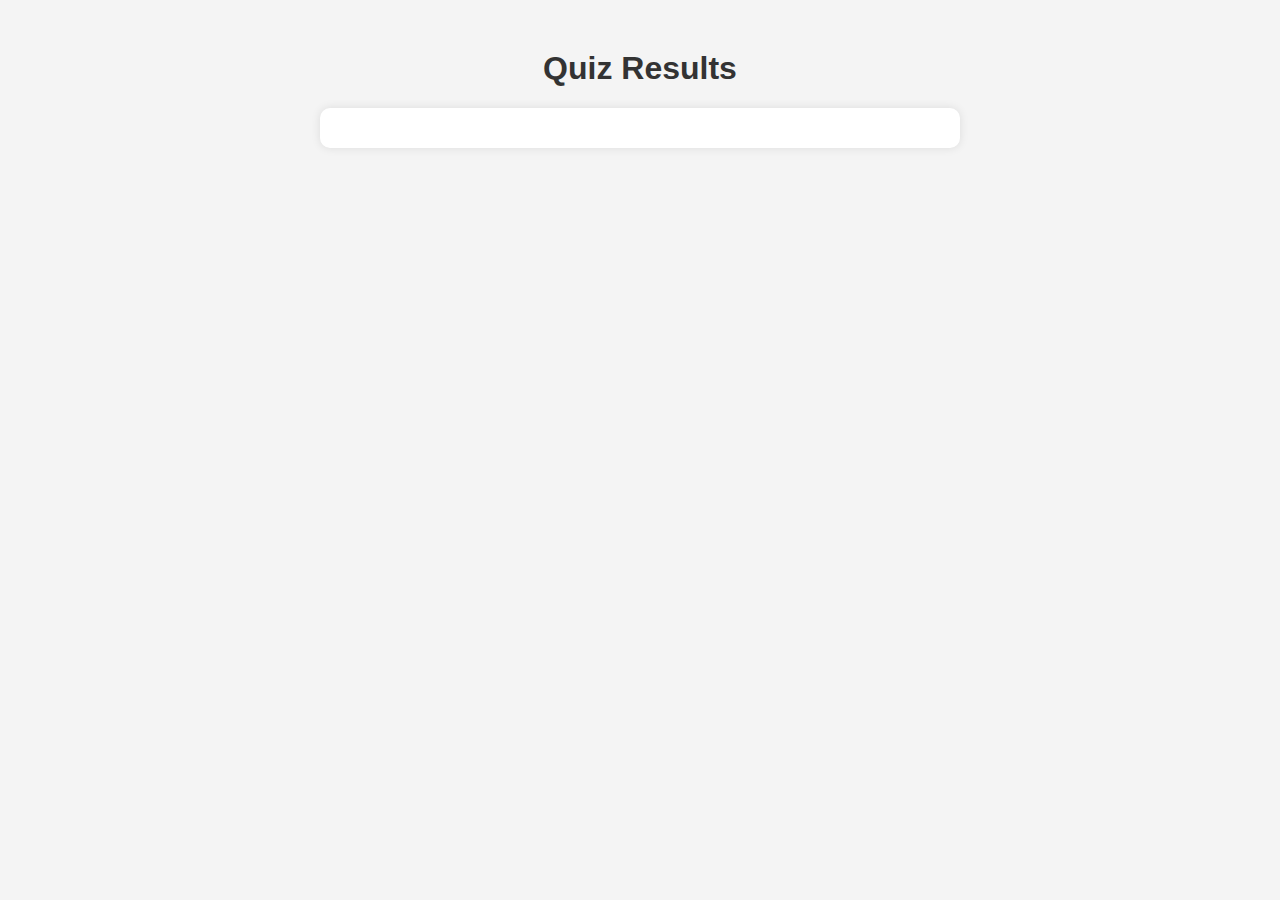
<file: result.html>
<!DOCTYPE html>
<html lang="en">
<head>
<meta charset="UTF-8">
<meta name="viewport" content="width=device-width, initial-scale=1.0">
<title>Quiz Results</title>
<style>
  body {
    font-family: Arial, sans-serif;
    margin: 0;
    padding: 0;
    background-color: #f4f4f4;
    color: #333;
  }

  h1 {
    text-align: center;
    margin-top: 50px;
  }

  #results {
    max-width: 600px;
    margin: 0 auto;
    background-color: #fff;
    padding: 20px;
    border-radius: 10px;
    box-shadow: 0 0 10px rgba(0, 0, 0, 0.1);
  }

  p {
    margin-bottom: 10px;
  }

  .incorrect {
    color: #d9534f;
    font-weight: bold;
  }
</style>
</head>
<body>

<h1>Quiz Results</h1>

<div id="results"></div>

<script>
document.addEventListener("DOMContentLoaded", function() {
  var urlParams = new URLSearchParams(window.location.search);
  var score = parseInt(urlParams.get('score'));
  var incorrectAnswers = urlParams.get('incorrect').split(",");

  var resultsDiv = document.getElementById("results");
  resultsDiv.innerHTML += "<p>Your score is: " + score + "</p>";
  resultsDiv.innerHTML += "<p class='incorrect'>Incorrect Answers:</p>";
  
  // Provide explanations for incorrect answers
  incorrectAnswers.forEach(function(question) {
    switch(question) {
      case "q1":
        resultsDiv.innerHTML += "<p><span class='incorrect'>Question 1:</span> The CSS animations help you to create dynamic transitions and effects.</p>";
        break;
      case "q2":
        resultsDiv.innerHTML += "<p><span class='incorrect'>Question 2:</span> The correct CSS property used to define keyframes for animations is 'animation-name'.</p>";
        break;
      case "q3":
        resultsDiv.innerHTML += "<p><span class='incorrect'>Question 3:</span> The '@keyframes' rule defines the animation keyframes.</p>";
        break;
      case "q4":
        resultsDiv.innerHTML += "<p><span class='incorrect'>Question 4:</span> The CSS property used to specify the duration of an animation is 'animation-duration'.</p>";
        break;
      case "q5":
        resultsDiv.innerHTML += "<p><span class='incorrect'>Question 5:</span> The 'animation-timing-function' property controls the speed curve of the animation.</p>";
        break;
      case "q6":
        resultsDiv.innerHTML += "<p><span class='incorrect'>Question 6:</span> The 'animation-iteration-count' property specifies how many times an animation should be played.</p>";
        break;
      case "q7":
        resultsDiv.innerHTML += "<p><span class='incorrect'>Question 7:</span> The 'animation-fill-mode' property specifies the style for the element when animation is not playing.</p>";
        break;
      case "q8":
        resultsDiv.innerHTML += "<p><span class='incorrect'>Question 8:</span> The 'animation-play-state' property is used to pause and resume the animation.</p>";
        break;
      case "q9":
        resultsDiv.innerHTML += "<p><span class='incorrect'>Question 9:</span> The 'animation-direction' property controls the direction of the animation.</p>";
        break;
      case "q10":
        resultsDiv.innerHTML += "<p><span class='incorrect'>Question 10:</span> The 'transform' property allows rotating an element continuously.</p>";
        break;
      // Add more cases for additional questions if needed
      default:
        resultsDiv.innerHTML += "<p>Explanation not provided for: " + question + "</p>";
    }
  });
});
</script>

</body>
</html>
</file>
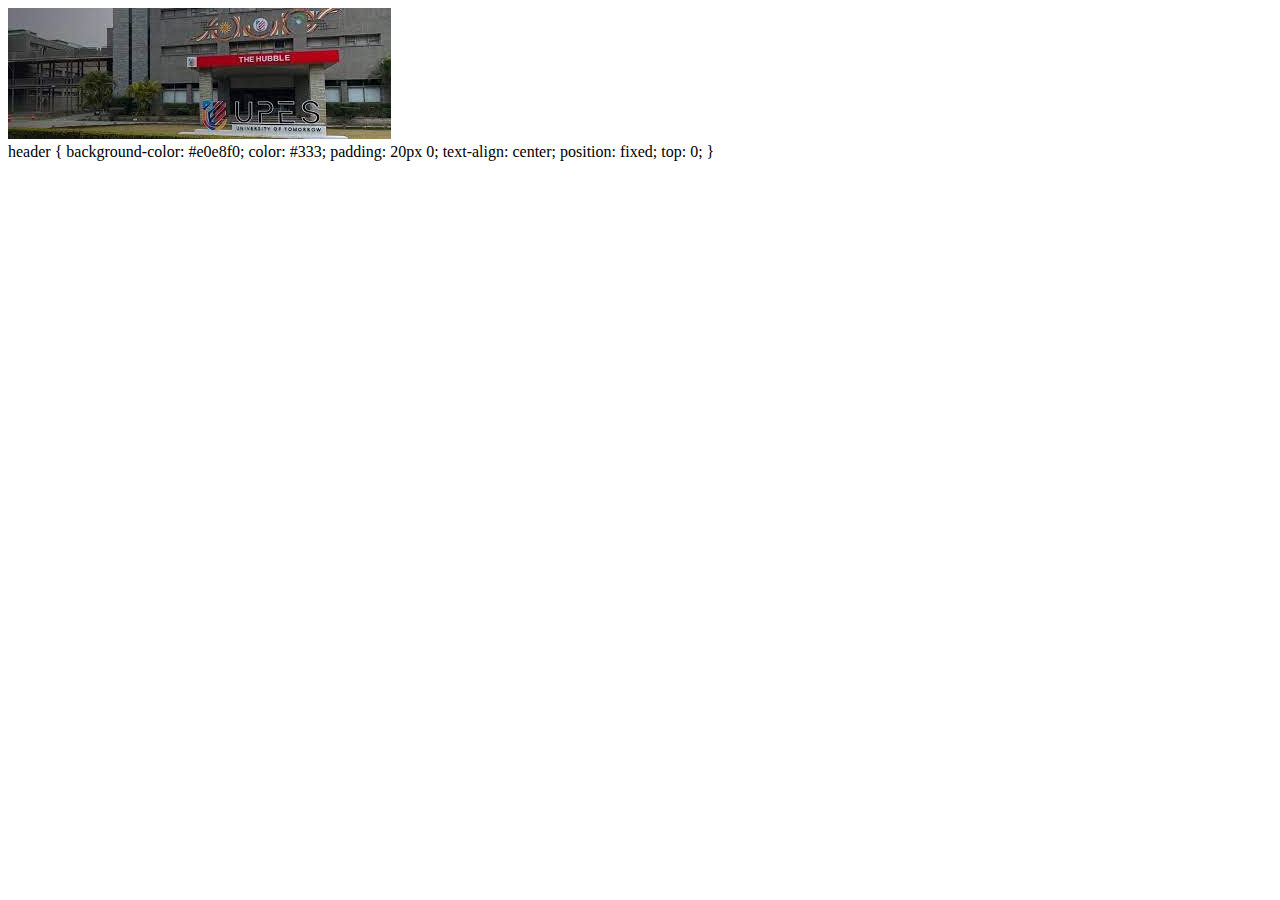
<file: sample.html>
<!DOCTYPE html>
<html lang="en">
<head>
<meta charset="UTF-8">
<meta name="viewport" content="width=device-width, initial-scale=1.0">
<title>Image Flip on Hover</title>
<style>
  /* Define initial state */
  .flip-container {
    perspective: 1000px; /* Add perspective for 3D effect */
  }

  .flip-container:hover .flip-image {
    transform: scaleX(-1); /* Flip horizontally */
    /* transform: scaleY(-1); */ /* Uncomment this line to flip vertically */
  }

  /* Optional: Add transition for smoother effect */
  .flip-image {
    transition: transform 0.5s;
  }
</style>
</head>
<body>

<!-- Container for flipping -->
<div class="flip-container">
  <!-- Image to flip -->
  <img src="upeis.jpg" alt="Your Image" class="flip-image">
</div>

</body>
</html>
header {
  background-color: #e0e8f0;
  color: #333;
  padding: 20px 0;
  text-align: center;
  position: fixed; 
  top: 0;
}
</file>
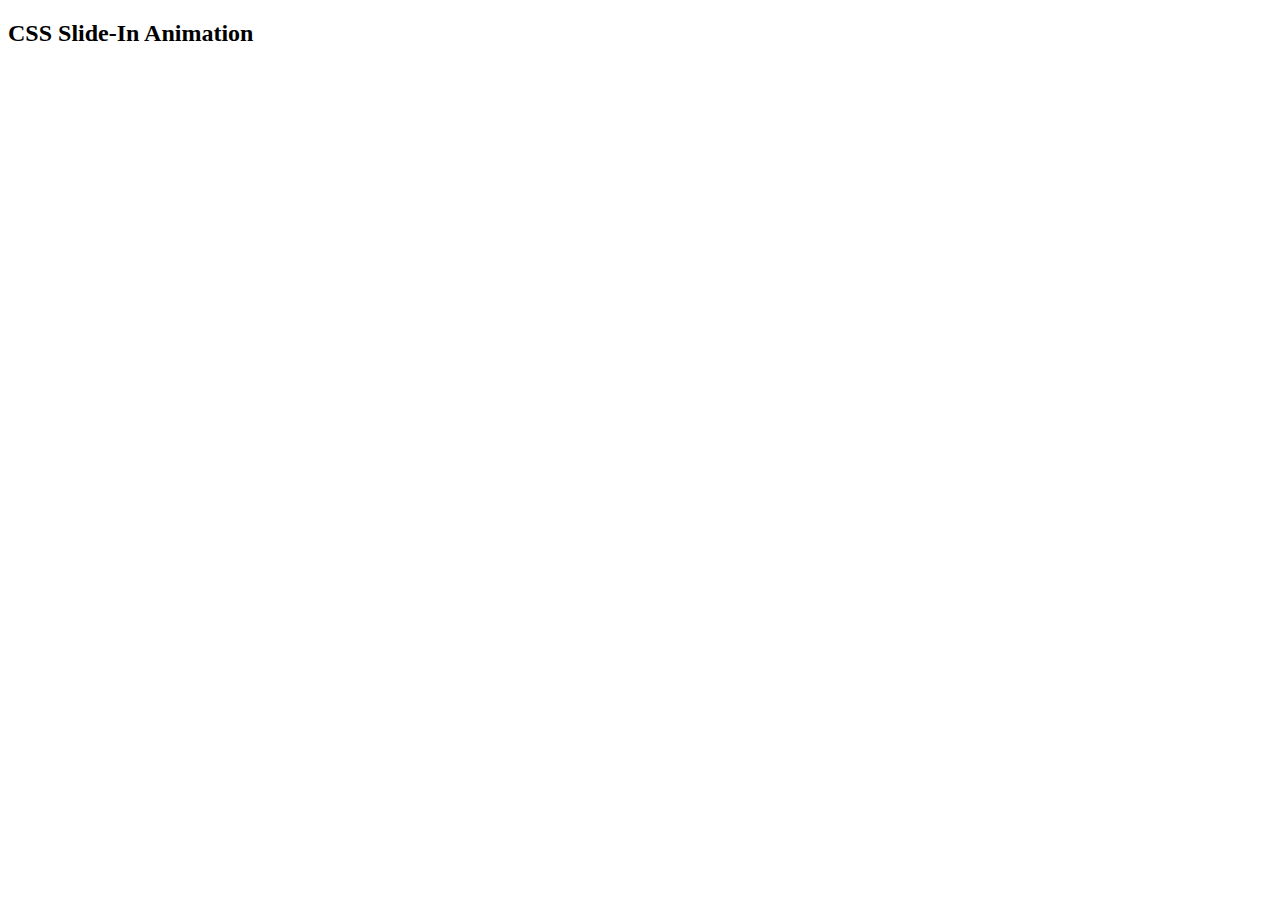
<file: slidein.html>
<!DOCTYPE html>
<html lang="en">
<head>
<meta charset="UTF-8">
<meta name="viewport" content="width=device-width, initial-scale=1.0">
<title>CSS Slide-In Animation</title>
<style>
    .slide-in {
        animation: slideIn 1s forwards;
        opacity: 0;
    }

    @keyframes slideIn {
        from {
            transform: translateX(-100%);
        }
        to {
            transform: translateX(0);
            opacity: 1;
        }
    }
</style>
</head>
<body>

<h2>CSS Slide-In Animation</h2>

<div class="slide-in">
    This content will slide in.
</div>

</body>
</html>
</file>
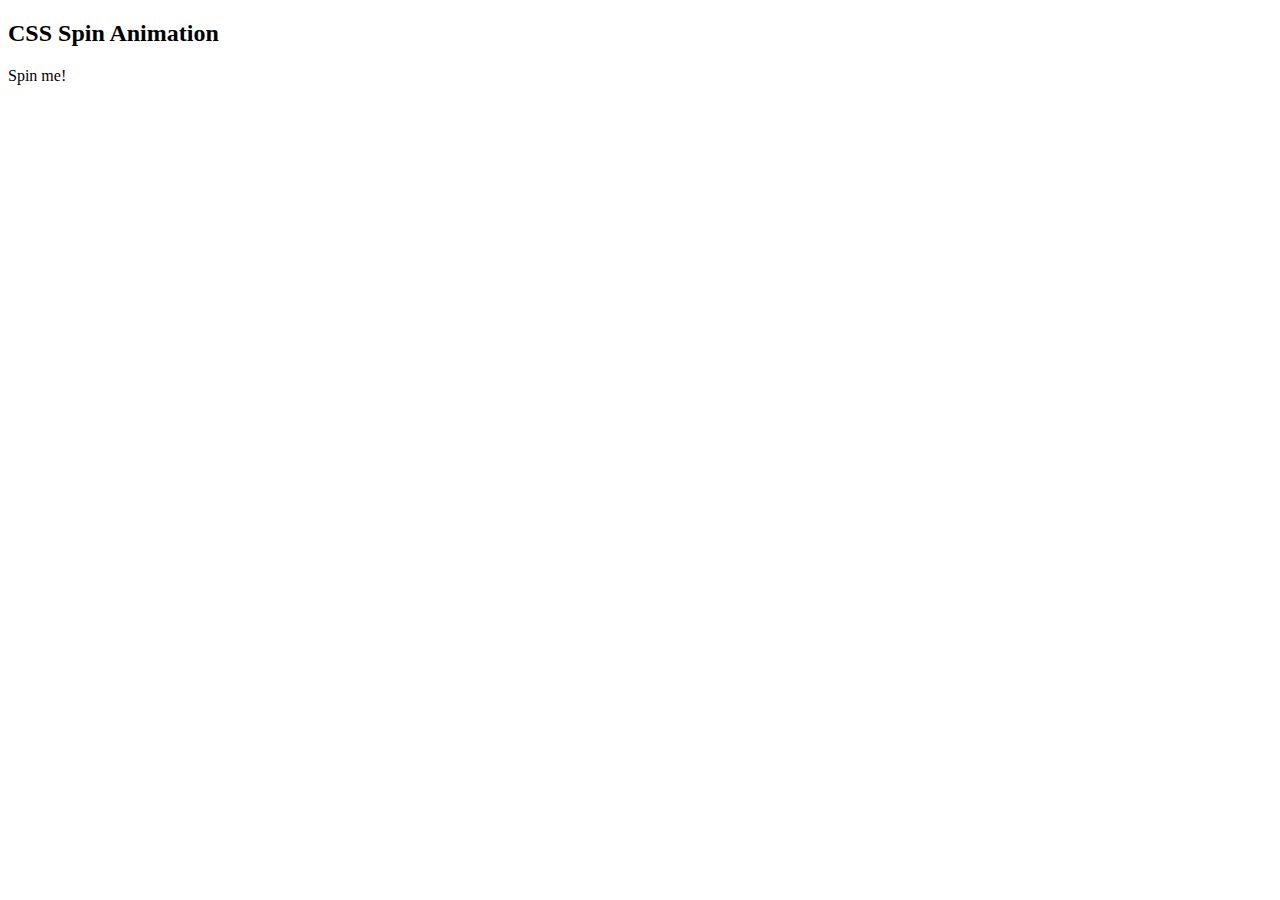
<file: spin.html>
<!DOCTYPE html>
<html lang="en">
<head>
<meta charset="UTF-8">
<meta name="viewport" content="width=device-width, initial-scale=1.0">
<title>CSS Spin Animation</title>
<style>
    .spin {
        animation: spin 2s linear infinite;
        display: inline-block;
    }

    @keyframes spin {
        from {
            transform: rotate(0deg);
        }
        to {
            transform: rotate(360deg);
        }
    }
</style>
</head>
<body>

<h2>CSS Spin Animation</h2>

<div class="spin">
    Spin me!
</div>

</body>
</html>
</file>
<file: styles.css>
body {
    font-family: Arial, sans-serif;
    margin: 0;
    padding: 0;
    background-color: #f4f4f4;
}

.quiz-container {
    max-width: 600px;
    margin: 50px auto;
    padding: 20px;
    background-color: #fff;
    border-radius: 5px;
    box-shadow: 0 0 10px rgba(0, 0, 0, 0.1);
}

h1 {
    text-align: center;
}

.question {
    margin-bottom: 20px;
}

input[type="radio"] {
    margin-right: 5px;
}

input[type="submit"] {
    display: block;
    margin: 0 auto;
    padding: 10px 20px;
    background-color: #007bff;
    color: #fff;
    border: none;
    border-radius: 5px;
    cursor: pointer;
}

input[type="submit"]:hover {
    background-color: #0056b3;
}
</file>
<file: article.css>
body {
    font-family: Arial, sans-serif;
    margin: 0;
    padding: 0;
  }
  .container {
    max-width: 800px;
    margin: 0 auto;
    padding: 20px;
    border: 1px solid #ccc;
    border-radius: 10px;
    box-shadow: 0 0 10px rgba(0, 0, 0, 0.1);
  }
  
  header {
    background-color: #e0e8f0;
    color: #333;
    padding: 10px 0;
    text-align: center;
    position: fixed;
    top: 0;
    width: 50%;
    display: block;
  }
  h1{
    margin: 0 ;
  }
  
  header h1 {
    margin: 0;
    opacity: 0; /* Set initial opacity to 0 */
    animation-name: fadeInHeader;
    animation-duration: 1s;
    animation-delay: 0.5s;
    animation-fill-mode: forwards;
  }
  
  @keyframes fadeInHeader {
    0% {
      opacity: 0;
    }
    100% {
      opacity: 1;
    }
  }
  
  article {
    max-width: 800px;
    margin: 0 auto;
    padding: 20px;
}

section {
    margin-bottom: 40px;
}

h2 {
    color: #333;
}

  h3 {
    color: #666;
  }
  
  pre {
    background-color: #f4f4f4;
    padding: 10px;
    border-radius: 5px;
    overflow-x: auto;
  }
</file>
